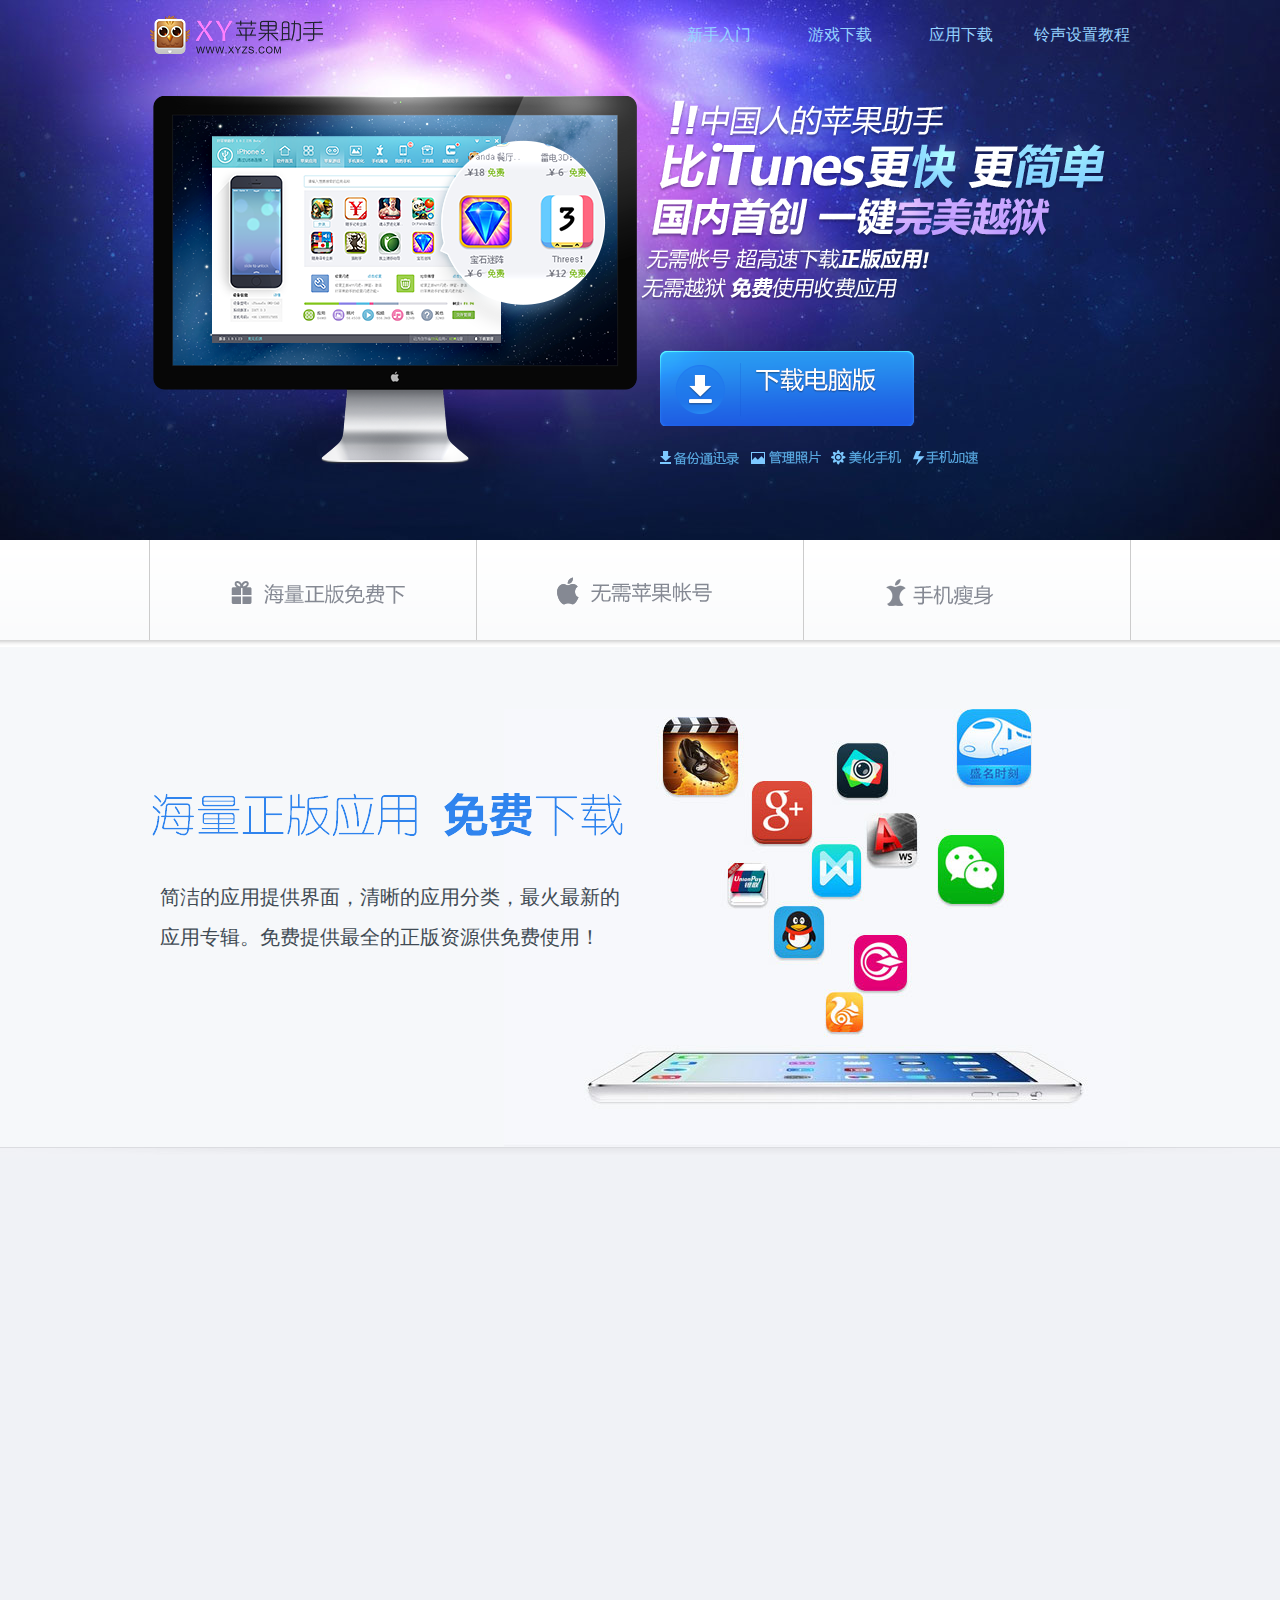
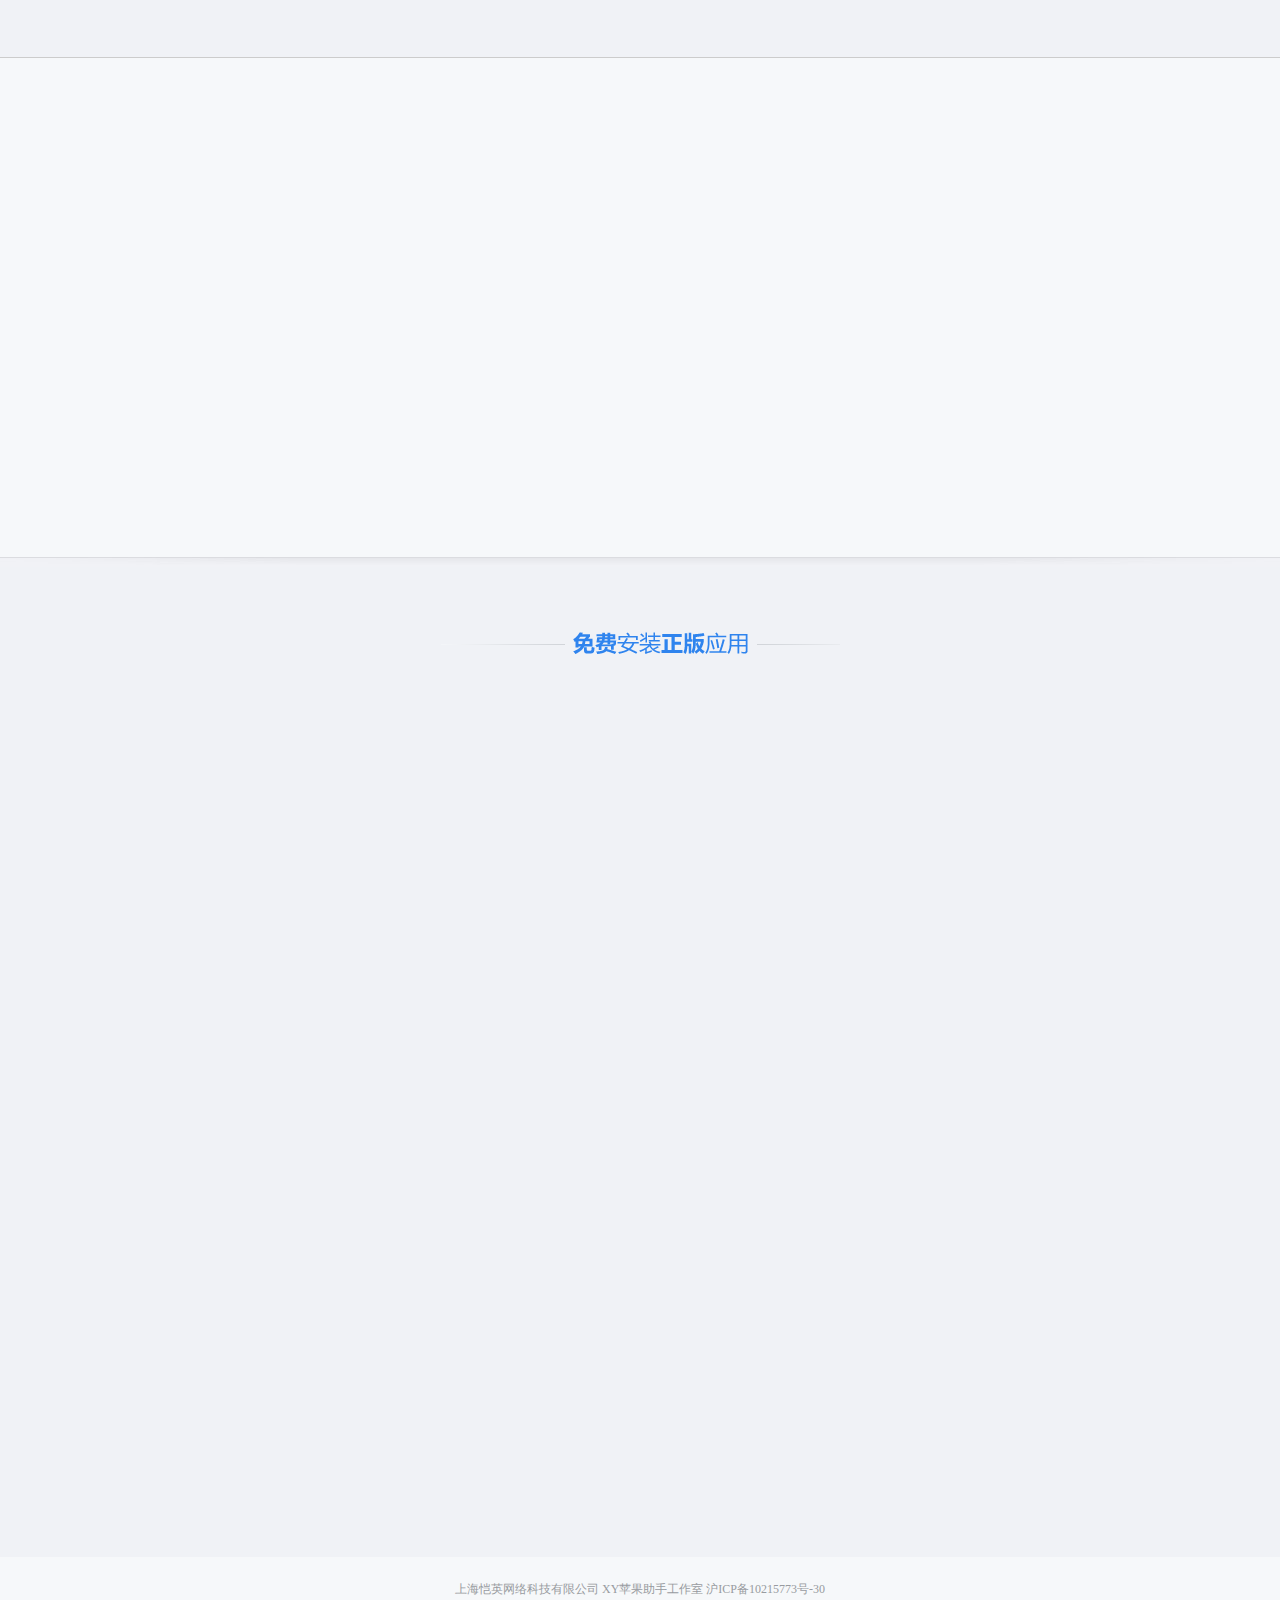
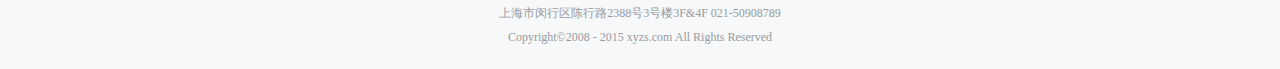
<file: index.html>
<!DOCTYPE html>
<html>
	<head>
		<meta charset="UTF-8">
		<title></title>
	</head>
	<body>
		<script>
			//判断如果是pc端浏览器，自动跳转到pc/index.html
			//如果是苹果安卓手机自动跳转到mobile/index.html
			var userAgent = navigator.userAgent.toLowerCase();
			
			if (userAgent.indexOf('android') == -1
				&& userAgent.indexOf('iphone') == -1
				&& userAgent.indexOf('ipad') == -1) {
					
				location.href = 'pc/index.html';		
			} else {
				location.href = 'mobile/index.html';
			}
		</script>
	</body>
</html>
</file>
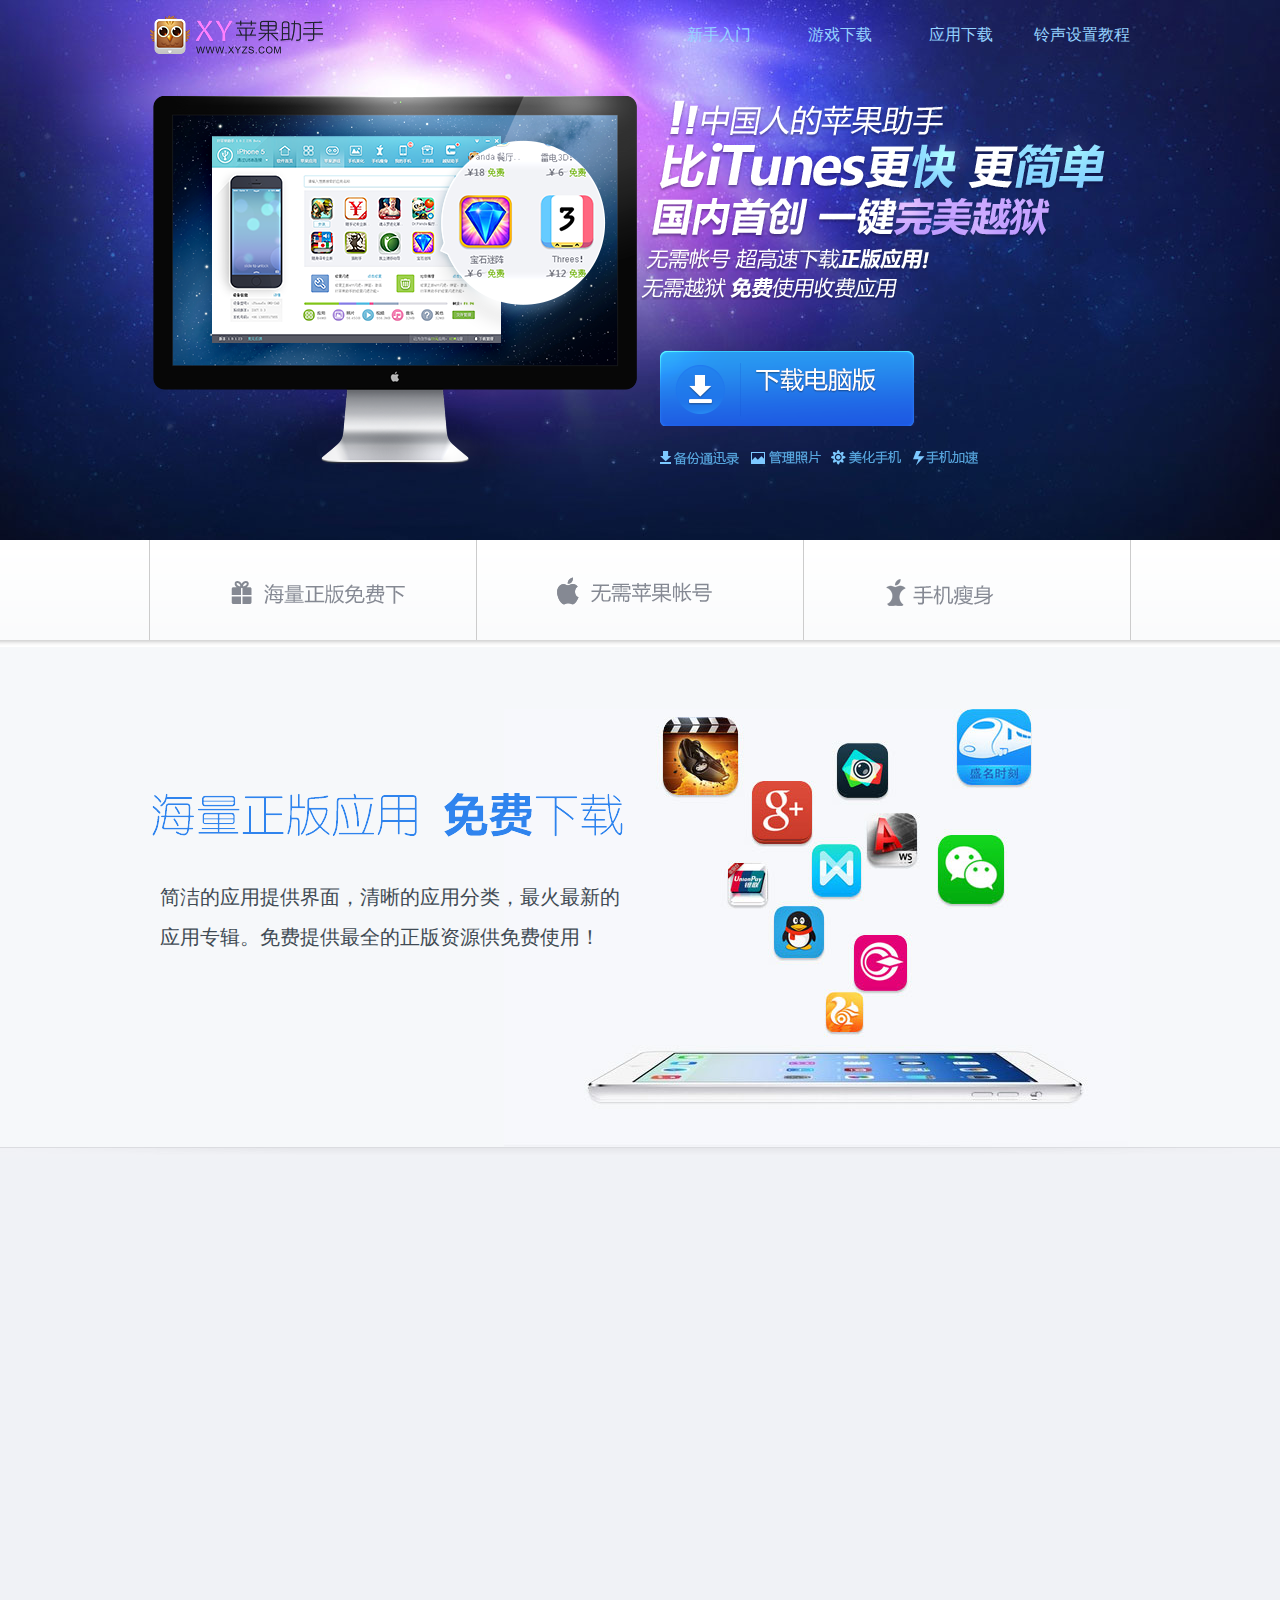
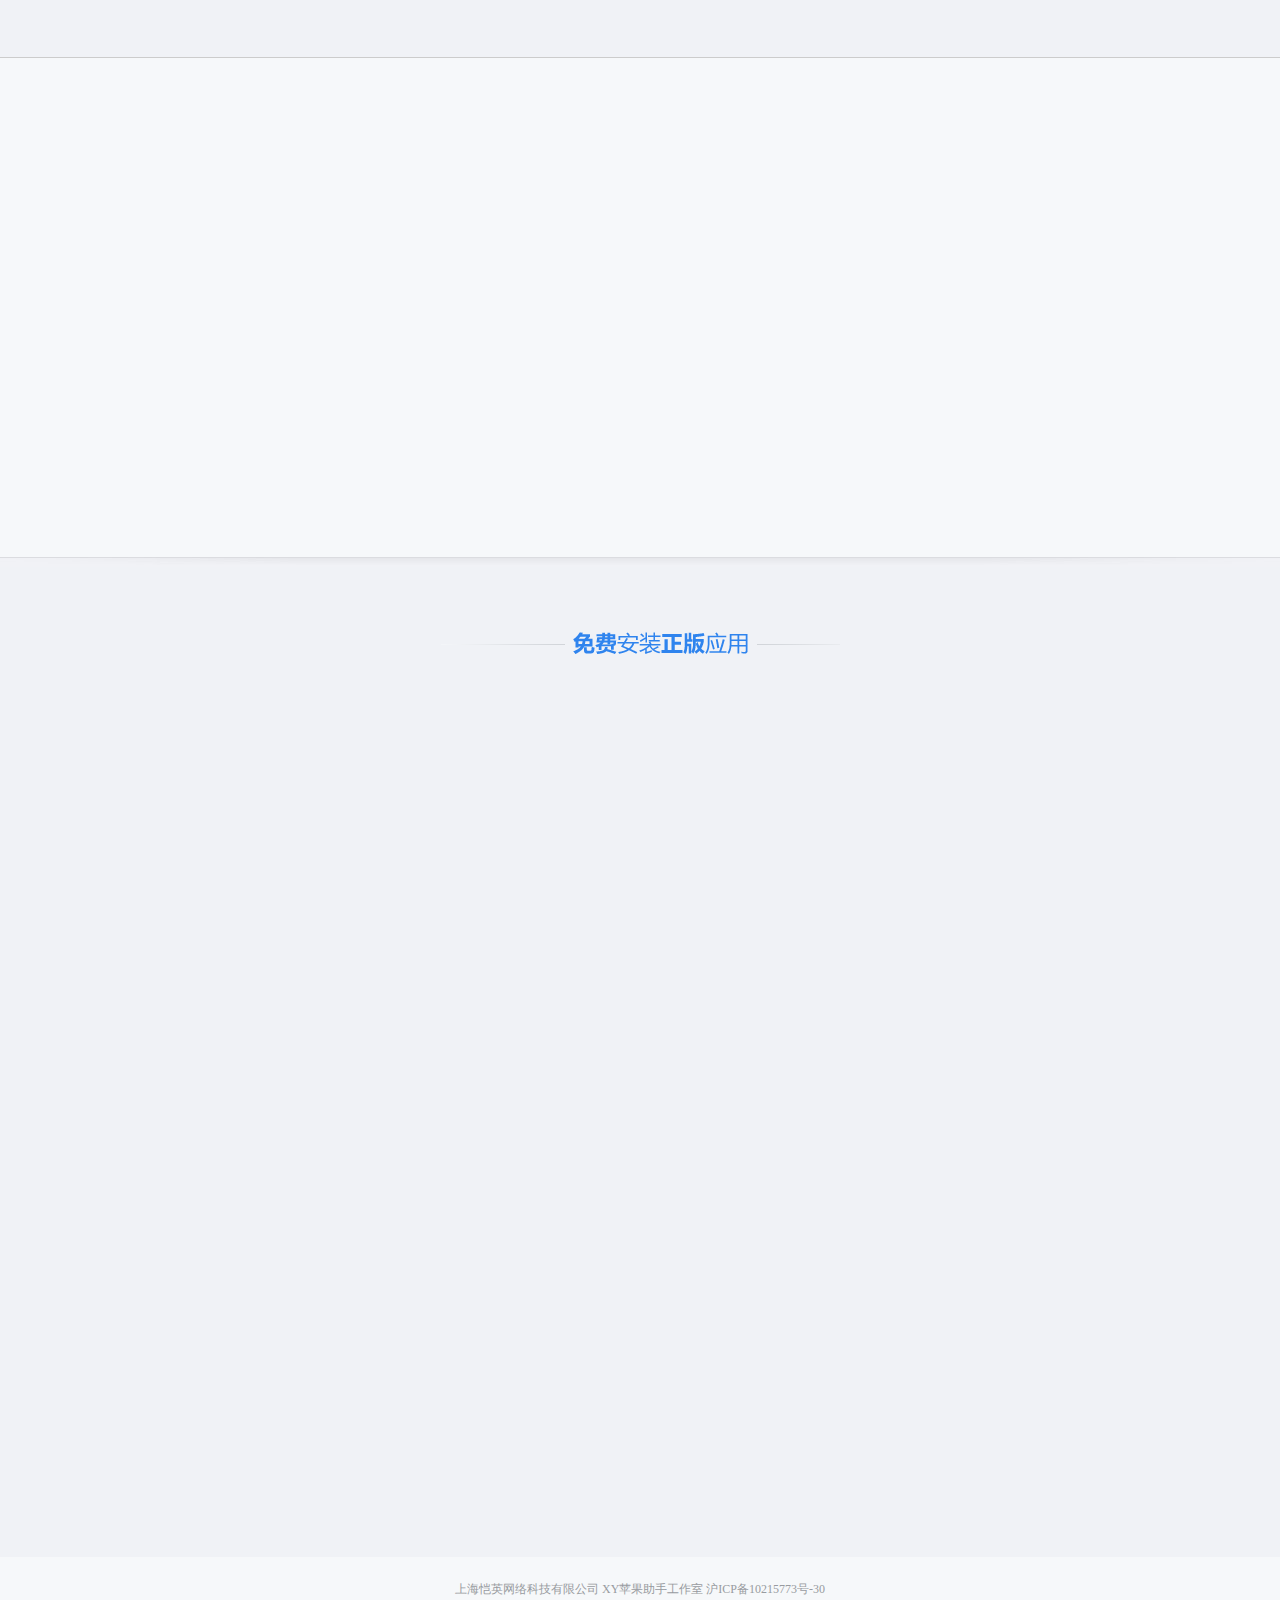
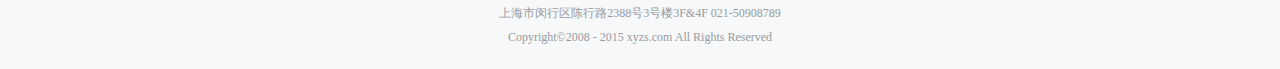
<file: mobile/index.html>
<!DOCTYPE html>
<html>
	<head>
		<meta charset="UTF-8">
		<title>xy苹果助手移动版</title>
		<!--设置viewport视口-->
		<meta name="viewport" content="width=320,user-scalale=no,minimum-scale=0.5,maximum-scale=2.0" />
		<link rel="stylesheet" href="index.css" />
		<script type="text/javascript" src="../navToPc.js" ></script>
	</head>
	<body>
		<!--最外层容器开始-->
		<div class="wrapper">
			<!--logo开始-->
			<div class="logo">
				<img src="images/logo.png"/>
			</div>
			<!--logo结束-->
			<!--立即安装按钮开始-->
			<a href="#" class="lijianzhuang">
				<img src="images/lijianzhuang.png"/>
			</a>
			<!--立即安装按钮结束-->
			<!--提示开始-->
			<p class="tishi">8.1.3以上用户请先删除旧版的xy助手，再安装</p>
			<!--提示结束-->
			<!--主题图片开始-->
			<img src="images/zhuti.png" class="zhuti"/>
			<!--主题图片结束-->
			<!--列表开始-->
			<ul class="list">
				<li>
					<img src="images/ziyuan.png"/>
					<div class="biaotitxt">
						<h1>海量资源免费下载</h1>
						<p>游戏与应用数量国内NO.1</p>
					</div>
				</li>
				<li>
					<img src="images/bianjituandui.png"/>
					<div class="biaotitxt">
						<h1>优秀编辑团队推荐</h1>
						<p>每天为您呈现最IN应用游戏</p>
					</div>
				</li>
				<li>
					<img src="images/tieheyonghu.png"/>
					<div class="biaotitxt">
						<h1>中国人的App Store</h1>
						<p>更贴合国内用户的使用习惯</p>
					</div>
				</li>
			</ul>
			<!--列表结束-->
			<!--网页底部开始-->
			<footer>
				<p>上海恺英网络有限公司版权所有</p>
				<p>Copyright &copy; 2008 - 2015 xyzs.com All Rights Reserved</p>
			</footer>
			<!--网页底部结束-->
		</div>
		<!--最外层容器结束-->
	</body>
</html>
</file>
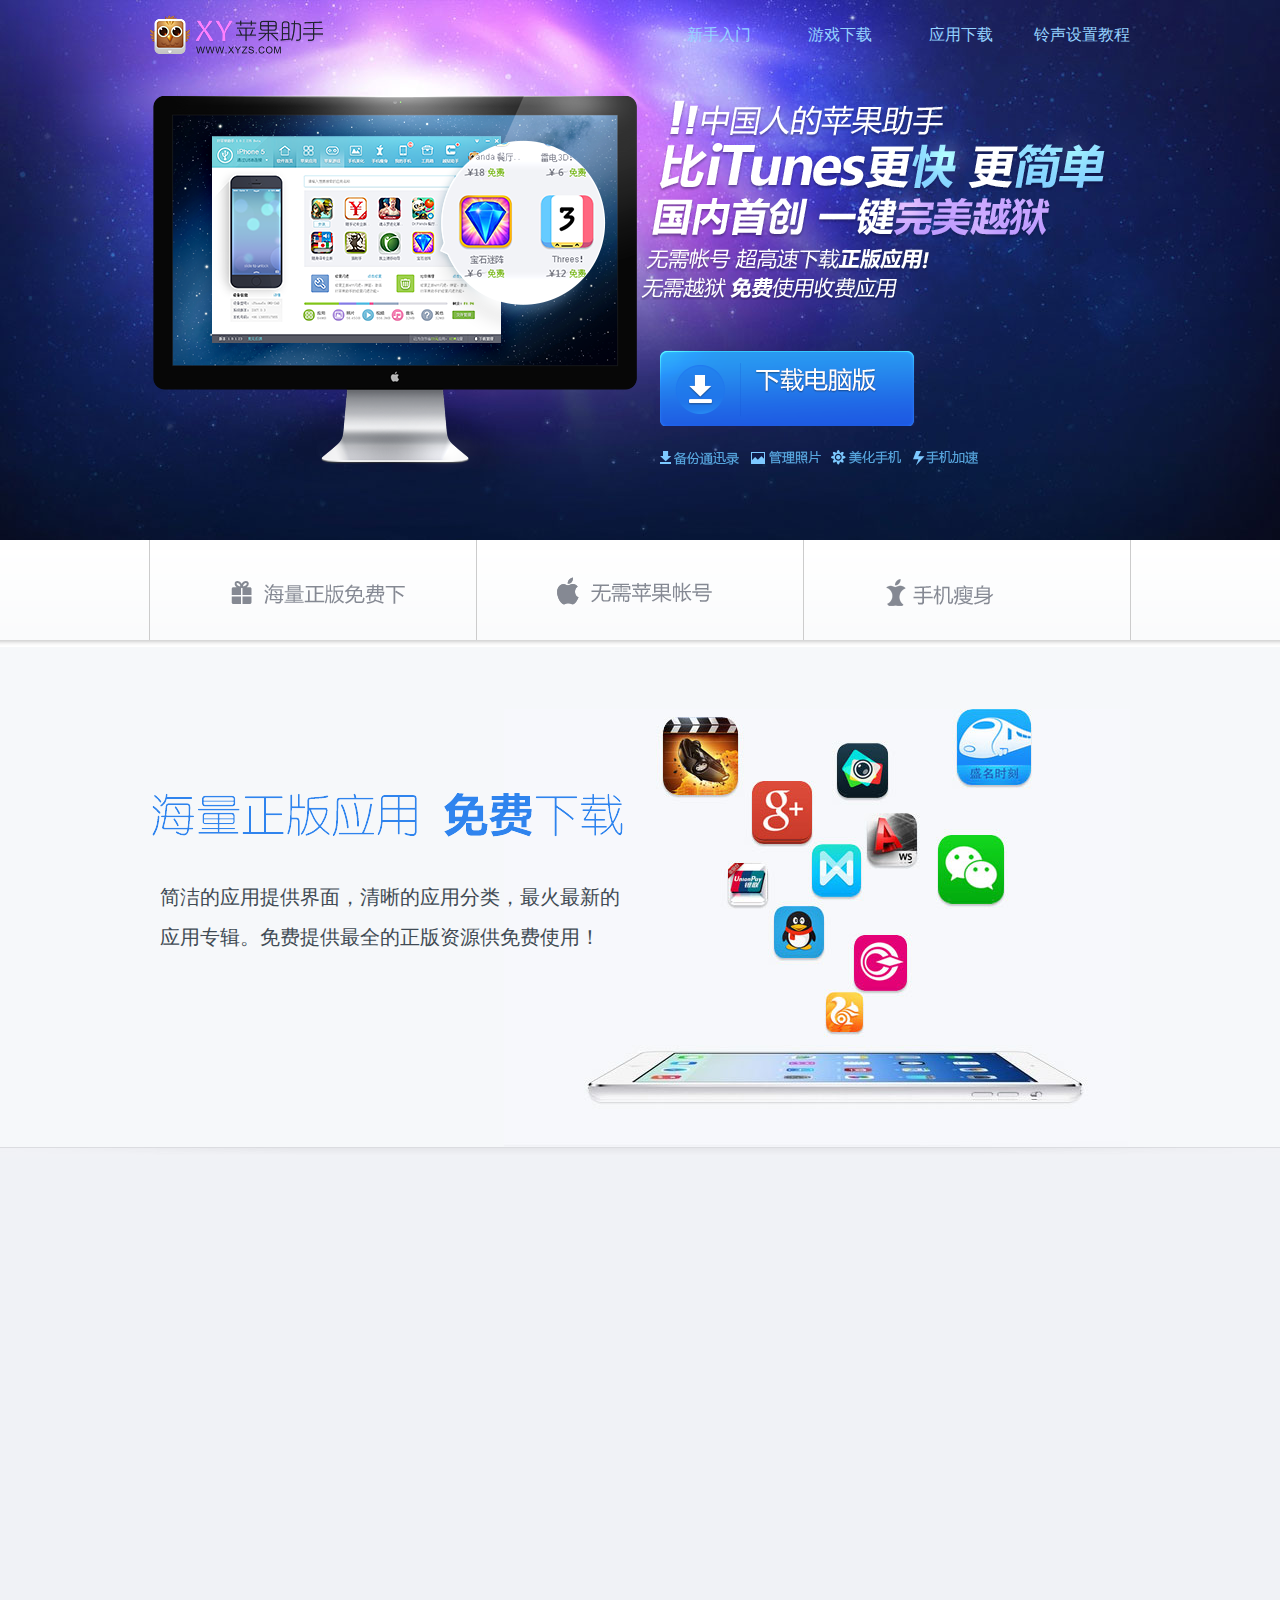
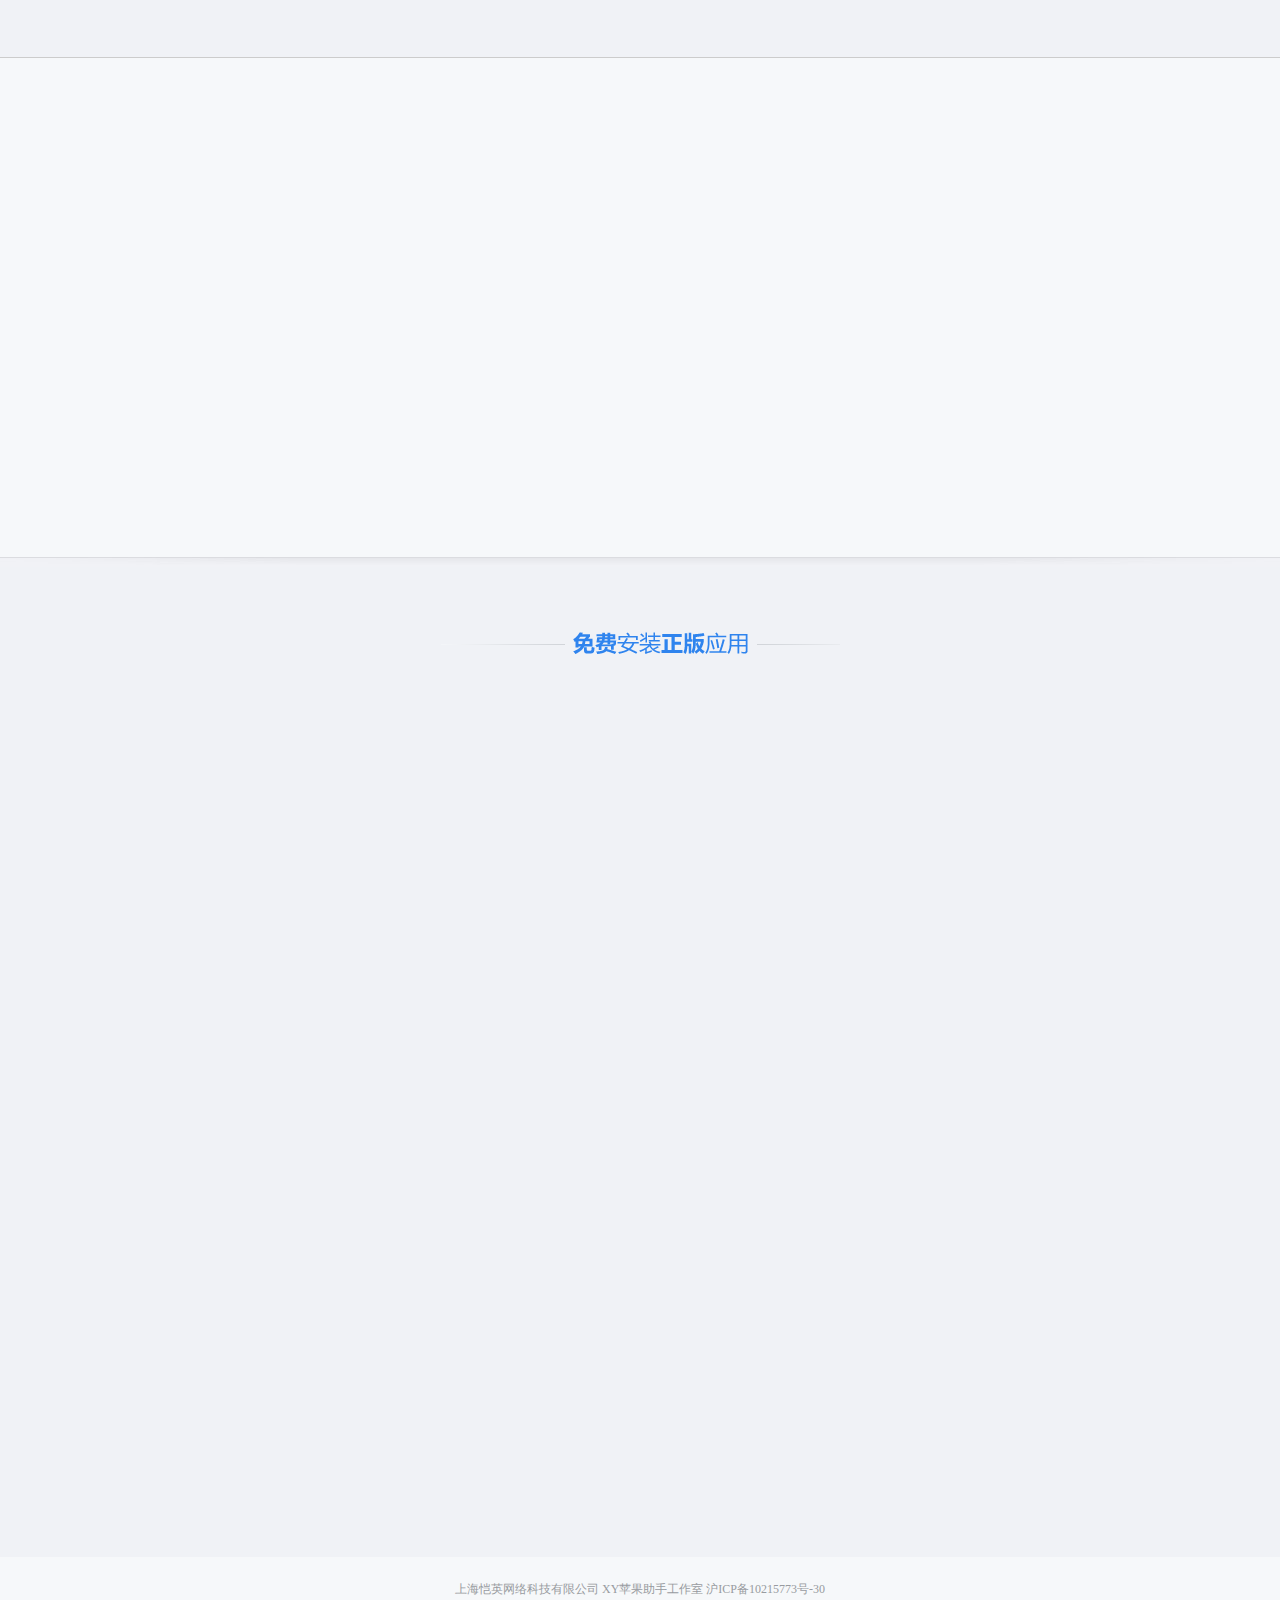
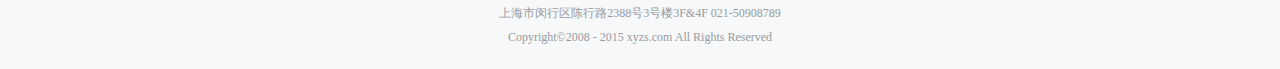
<file: pc/index.html>
<!DOCTYPE html>
<html>
	<head>
		<meta charset="UTF-8">
		<title>xy苹果助手</title>
		<link rel="stylesheet" type="text/css" href="css/index.css"/>
		<link rel="stylesheet" type="text/css" href="css/animate.css"/>
		<script type="text/javascript" src="../navToMobile.js" ></script>
	</head>
	<body>
		<!--logo开头-->
		<div class="logo">
			<a href="http://www.xyzs.com" target="_blank">
				xy苹果助手
			</a>		
			
			<p>
				<a href="">铃声设置教程</a>
				<a href="">应用下载</a>
				<a href="">游戏下载</a>
				<a href="">新手入门</a>
			</p>
		</div>
		<!--logo结束-->
		<!--主内容区开始-->
		<div class="wrapper">
			<!--banner开始-->
			<div class="banner">
				<div class="banner-center">
					<div  class="back-img1 wow rollIn">
						<!--显示器的图片-->
					</div>					
					<div class="back-img2 wow bounceInRight">
						<div class="back-img2_1">
							<!--中国人的苹果助手-->
						</div>
						<a href="#">
							<!--下载电脑版-->
						</a>
						<span>
							<!--备份通讯录 管理照片 美化手机 手机加速-->
						</span>
					</div>
				</div>
			</div>
			<!--banner结束-->
			<!--导航条开始-->
			<div class="nav-wrap">
				<ul class="nav">
					<li class="intro"><a href="#post-intro">海量正版免费下</a></li>
					<li class="usage"><a href="#post-usage">无需苹果账号</a></li>
					<li class="choice"><a href="#choiceness">手机瘦身</a></li>
				</ul>
			</div>
			<!--导航条结束-->
			<!--海量正版免费下开始-->
			<div id="post-intro" class="post-intro">
				<div class="download wow bounceInLeft">
					<h1>海量正版应用 免费下载</h1>
					<p>	
						简洁的应用提供界面，清晰的应用分类，最火最新的
						<br />
						应用专辑。免费提供最全的正版资源供免费使用！
					</p>
				</div>
			</div>
			<!--海量正版免费下结束-->
			<!--无需苹果账号区域开始-->
			<div id="post-usage" class="post-usage">
				<div class="jianbian">
					<!--渐变分隔条-->
				</div>
				<div class="none-pwd wow bounceInRight">
					<h1>无需苹果账号</h1>
					<p>	
						简洁的应用提供界面，清晰的应用分类，最火最新的
						<br />
						应用专辑。免费提供最全的正版资源供免费使用！
					</p>
				</div>
			</div>
			<!--无需苹果账号区域结束-->
			<!--苹果瘦身开始-->
			<div id="choiceness" class="choiceness">
				<div class="border">
					<!--分隔线-->
				</div>
				<div class="apple-thin wow swing">
					<h1>为您的苹果瘦身</h1>
					<p>
						清理手机垃圾，找出没用的大文件，无损处理
						<br />
						手机照片。为您的设备腾出50%以上的空间，
						<br />
						赶快试用吧
					</p>
				</div>
			</div>
			<!--苹果瘦身结束-->
			<!--免费安装正版应用开始-->
			<div class="free-app">
				<h1>免费安装正版应用</h1>
				<div class="free-app1 wow bounceInLeft">
					<ul>
						<li>
							<div class="free_app_bg">
								<div class="free_app_icon">
									<img src="images/weixin_icon.jpg"/>
								</div>
								<div class="free_app_download">
									<h2>微信</h2>
									<div class="free_app_num">
										4582.2万安装&nbsp;34.5M
									</div>
									<p>
										超过三亿人使用的手机应用，发送语音短信、视频、图片和文字，可以群聊。
									</p>
									<a href="#">通过XY助手下载</a>
								</div>
							</div>
						</li>
						<li>
							<div class="free_app_bg">
								<div class="free_app_icon">
									<img src="images/weixin_icon.jpg"/>
								</div>
								<div class="free_app_download">
									<h2>微信</h2>
									<div class="free_app_num">
										4582.2万安装&nbsp;34.5M
									</div>
									<p>
										超过三亿人使用的手机应用，发送语音短信、视频、图片和文字，可以群聊。
									</p>
									<a href="#">通过XY助手下载</a>
								</div>
							</div>
						</li>
						<li>
							<div class="free_app_bg">
								<div class="free_app_icon">
									<img src="images/weixin_icon.jpg"/>
								</div>
								<div class="free_app_download">
									<h2>微信</h2>
									<div class="free_app_num">
										4582.2万安装&nbsp;34.5M
									</div>
									<p>
										超过三亿人使用的手机应用，发送语音短信、视频、图片和文字，可以群聊。
									</p>
									<a href="#">通过XY助手下载</a>
								</div>
							</div>
						</li>
						<li>
							<div class="free_app_bg">
								<div class="free_app_icon">
									<img src="images/weixin_icon.jpg"/>
								</div>
								<div class="free_app_download">
									<h2>微信</h2>
									<div class="free_app_num">
										4582.2万安装&nbsp;34.5M
									</div>
									<p>
										超过三亿人使用的手机应用，发送语音短信、视频、图片和文字，可以群聊。
									</p>
									<a href="#">通过XY助手下载</a>
								</div>
							</div>
						</li>
						<li>
							<div class="free_app_bg">
								<div class="free_app_icon">
									<img src="images/weixin_icon.jpg"/>
								</div>
								<div class="free_app_download">
									<h2>微信</h2>
									<div class="free_app_num">
										4582.2万安装&nbsp;34.5M
									</div>
									<p>
										超过三亿人使用的手机应用，发送语音短信、视频、图片和文字，可以群聊。
									</p>
									<a href="#">通过XY助手下载</a>
								</div>
							</div>
						</li>
						<li>
							<div class="free_app_bg">
								<div class="free_app_icon">
									<img src="images/weixin_icon.jpg"/>
								</div>
								<div class="free_app_download">
									<h2>微信</h2>
									<div class="free_app_num">
										4582.2万安装&nbsp;34.5M
									</div>
									<p>
										超过三亿人使用的手机应用，发送语音短信、视频、图片和文字，可以群聊。
									</p>
									<a href="#">通过XY助手下载</a>
								</div>
							</div>
						</li>
						<li>
							<div class="free_app_bg">
								<div class="free_app_icon">
									<img src="images/weixin_icon.jpg"/>
								</div>
								<div class="free_app_download">
									<h2>微信</h2>
									<div class="free_app_num">
										4582.2万安装&nbsp;34.5M
									</div>
									<p>
										超过三亿人使用的手机应用，发送语音短信、视频、图片和文字，可以群聊。
									</p>
									<a href="#">通过XY助手下载</a>
								</div>
							</div>
						</li>
						<li>
							<div class="free_app_bg">
								<div class="free_app_icon">
									<img src="images/weixin_icon.jpg"/>
								</div>
								<div class="free_app_download">
									<h2>微信</h2>
									<div class="free_app_num">
										4582.2万安装&nbsp;34.5M
									</div>
									<p>
										超过三亿人使用的手机应用，发送语音短信、视频、图片和文字，可以群聊。
									</p>
									<a href="#">通过XY助手下载</a>
								</div>
							</div>
						</li>
						<li>
							<div class="free_app_bg">
								<div class="free_app_icon">
									<img src="images/weixin_icon.jpg"/>
								</div>
								<div class="free_app_download">
									<h2>微信</h2>
									<div class="free_app_num">
										4582.2万安装&nbsp;34.5M
									</div>
									<p>
										超过三亿人使用的手机应用，发送语音短信、视频、图片和文字，可以群聊。
									</p>
									<a href="#">通过XY助手下载</a>
								</div>
							</div>
						</li>
						<li>
							<div class="free_app_bg">
								<div class="free_app_icon">
									<img src="images/weixin_icon.jpg"/>
								</div>
								<div class="free_app_download">
									<h2>微信</h2>
									<div class="free_app_num">
										4582.2万安装&nbsp;34.5M
									</div>
									<p>
										超过三亿人使用的手机应用，发送语音短信、视频、图片和文字，可以群聊。
									</p>
									<a href="#">通过XY助手下载</a>
								</div>
							</div>
						</li>
						<li>
							<div class="free_app_bg">
								<div class="free_app_icon">
									<img src="images/weixin_icon.jpg"/>
								</div>
								<div class="free_app_download">
									<h2>微信</h2>
									<div class="free_app_num">
										4582.2万安装&nbsp;34.5M
									</div>
									<p>
										超过三亿人使用的手机应用，发送语音短信、视频、图片和文字，可以群聊。
									</p>
									<a href="#">通过XY助手下载</a>
								</div>
							</div>
						</li>
						<li>
							<div class="free_app_bg">
								<div class="free_app_icon">
									<img src="images/weixin_icon.jpg"/>
								</div>
								<div class="free_app_download">
									<h2>微信</h2>
									<div class="free_app_num">
										4582.2万安装&nbsp;34.5M
									</div>
									<p>
										超过三亿人使用的手机应用，发送语音短信、视频、图片和文字，可以群聊。
									</p>
									<a href="#">通过XY助手下载</a>
								</div>
							</div>
						</li>
					</ul>
				</div>
			</div>
			<!--免费安装正版应用结束-->
			<!--网页底部开始-->
			<div class="footer">
				<p>上海恺英网络科技有限公司 XY苹果助手工作室 沪ICP备10215773号-30</p>
				<p>上海市闵行区陈行路2388号3号楼3F&amp;4F 021-50908789</p>
				<p>Copyright&copy;2008 - 2015 xyzs.com All Rights Reserved</p>
			</div>
			<!--网页底部结束-->
		</div>
		<!--主内容区结束-->
		
		<!--回到顶部按钮开始-->
			<div id="topcontrol">
				<img src="images/top.gif"/>
			</div>		
		<!--回到顶部按钮结束-->
		
		<script type="text/javascript" src="js/jquery.js" ></script>
		<script type="text/javascript" src="js/index.js" ></script>
		<script type="text/javascript" src="js/wow.js" ></script>
		<script>
			//如果不是IE6789，可以调用wow滚动动画的功能
			if (!(/msie [6|7|8|9]/i.test(navigator.userAgent))){
				var w = new WOW();
				w.init();
			}
		</script>
	</body>
</html>
</file>
<file: mobile/index.css>
@charset "utf-8";

* {
	margin: 0;
	padding: 0;
}

ul,li {
	list-style-type: none;
}

a {
	text-decoration: none;
}

/*logo图片*/
.logo {
	width: 320px;
	height: 238px;
	margin: 0 auto;
	padding: 22px 0 16px;
}

.logo img {
	width: 320px;
	height: 238px;
	display: block;
}

/*立即安装*/
.lijianzhuang {
	display: block;
	width: 230px;
	height: 46px;
	margin: 0 auto;
}

.lijianzhuang img {
	width: 230px;
	height: 46px;
}

/*提示文字*/
.tishi {
	color: #87949f;
	font-size: 12px;
	text-align: center;
	padding: 10px 0 35px;
}

/*主题图片*/
.zhuti {
	display: block;
	width: 320px;
	margin: 0 auto;
}

/*列表*/
.list {
	width: 320px;
	margin: 0 auto;
	padding: 31px 0 14px;
}

.list li {
	padding-left: 44px;
	padding-bottom: 14px;
	overflow: hidden;
}

.list li img {
	width: 64px;
	height: 64px;
	float: left;
}

.list li .biaotitxt {
	padding-left: 14px;
	float: left;
}

.list li .biaotitxt h1 {
	font-size: 13px;
	color: #3a4048;
	padding: 14px 0 11px;
	font-weight: normal;
}

.list li .biaotitxt p {
	font-size: 11px;
	color: #87949F;
}

/*网页底部*/
footer {
	font-size: 12px;
	color: #87949F;
	text-align: center;
	padding: 10px 0;
	background: #f9f9f9;
	line-height: 1.5em;
}

/**
 * 响应式布局,视口超过768设置的样式
 */
@media only screen and (min-width: 768px ) {
	/*logo图片*/
	.logo {
		width: 640px;
		height: 476px;
		padding: 44px 0 32px;
	}
	
	.logo img {
		width: 640px;
		height: 476px;
	}
	
	/*立即安装*/
	.lijianzhuang {
		width: 460px;
		height: 92px;
	}
	
	.lijianzhuang img {
		width: 460px;
		height: 92px;
	}
	
	/*提示文字*/
	.tishi {
		font-size: 16px;
		padding: 20px 0 70px;
	}
	
	/*主题图片*/
	.zhuti {
		width: 640px;
	}
	
	/*列表*/
	.list {
		width: 640px;
		padding: 62px 0 28px;
	}
	
	.list li {
		padding-left: 88px;
		padding-bottom: 28px;
	}
	
	.list li img {
		width: 128px;
		height: 128px;
	}
	
	.list li .biaotitxt {
		padding-left: 28px;
	}
	
	.list li .biaotitxt h1 {
		font-size: 26px;
		padding: 28px 0 22px;
	}
	
	.list li .biaotitxt p {
		font-size: 14px;
	}
	
	/*网页底部*/
	footer {
		font-size: 16px;
		padding: 20px 0;
	}
}
</file>
<file: pc/css/index.css>
@charset "utf-8";

/*统一设置*/
* {
	margin: 0;
	padding: 0;
}

body {
	font-family: "微软雅黑";
	overflow-x: hidden;
}

ul,li {
	list-style-type: none;
}

a {
	text-decoration: none;
}

/*logo区域*/
.logo {
	width: 980px;
	height: 40px;
	padding-top: 15px;
	margin: 0 auto;
	position: relative;
	z-index: 9999;
}

/*logo图片*/
.logo > a {
	width: 174px;
	height: 40px;
	float: left;
	background: url(../images/logo.png) no-repeat;
	text-indent: -9999px;
}

/*logo顶部按钮*/
.logo p {
	height: 40px;
	float: right;
}

.logo p a {
	width: 96px;
	height: 40px;
	line-height: 40px;
	text-align: center;
	color: #95d3ff;
	margin-left: 25px;
	float: right;
}

.logo p a:hover {
	background: url(../images/downloadHeader.png) no-repeat;
}

/*主内容区*/
.wrapper {
	position: absolute;
	min-height: 1000px;
	width: 100%;
	margin-top: -55px;
}

/*banner区域*/
.banner {
	height: 540px;
	background: url(../images/top_bg.jpg) no-repeat center;
}

.banner-center {
	width: 980px;
	height: 540px;
	margin: 0 auto;
}

/*banner左侧*/
.back-img1 {
	width: 490px;
	height: 540px;
	float: left;
	background: url(../images/bg_top_cinema_0.png) no-repeat center;
}

/*banner右侧*/
.back-img2 {
	width: 490px;
	float: left;
	position: relative;
	top: 100px;
}

.back-img2_1 {
	width: 480px;
	height: 200px;
	background: url(../images/img.png) no-repeat;
}

.back-img2 a {
	display: block;
	width: 255px;
	height: 76px;
	background: url(../images/img.png) no-repeat -14px -205px;
	margin-top: 50px;
	margin-left: 20px;
}

.back-img2 span {
	display: block;
	width: 355px;
	height: 44px;
	background: url(../images/img.png) no-repeat -14px -287px;
	margin-left: 20px;
}

/*导航条区域*/
.nav-wrap {
	width: 100%;
	height: 107px;
	position: relative;
	top:0;
	background: url(../images/nav_wrap_bg.png) repeat-x;
	z-index: 9999;
}

.nav-wrap .nav {
	width: 980px;
	height: 100px;
	margin: 0 auto;
	border-left: 1px solid #CCCCCC;
	border-right: 1px solid #CCCCCC;
}

.nav-wrap .nav li {
	width: 326px;
	height: 100px;
	float: left;
	cursor: pointer;
	text-indent: -99999px;
}

.nav-wrap .nav li a {
	display: block;
	line-height: 100px;
}

/*海量正版免费下*/
.nav-wrap .intro {
	background: url(../images/nav_wrap_icon.png) no-repeat 80px -38px;
}

.nav-wrap .intro:hover {
	background: url(../images/nav_wrap_icon.png) no-repeat 81px 40px;
}

/*高亮*/
.nav-wrap .intro.active {
	background: url(../images/nav_wrap_icon.png) no-repeat 81px 40px;
}

/*无需苹果账号*/
.nav-wrap .usage {
	background: url(../images/nav_wrap_icon.png) no-repeat 80px -194px;
	border-left: 1px solid #CCCCCC;
	border-right: 1px solid #CCCCCC;
}

.nav-wrap .usage:hover {
	background: url(../images/nav_wrap_icon.png) no-repeat 80px -118px;
}

.nav-wrap .usage.active {
	background: url(../images/nav_wrap_icon.png) no-repeat 80px -118px;
}

/*手机瘦身*/
.nav-wrap .choice {
	background: url(../images/nav_wrap_icon.png) no-repeat 80px -353px;
}

.nav-wrap .choice:hover {
	background: url(../images/nav_wrap_icon.png) no-repeat 81px -275px;
}

.nav-wrap .choice.active {
	background: url(../images/nav_wrap_icon.png) no-repeat 81px -275px;
}

/*海量正版免费下区域*/
.post-intro {
	height: 500px;
	background: #f6f8fa;
}

.post-intro .download {
	width: 980px;
	height: 355px;
	padding-top: 145px;
	margin: 0 auto;
	background: url(../images/free.jpg) no-repeat bottom right;
}

.post-intro .download h1 {
	height: 45px;
	text-indent: -99999px;
	background: url(../images/img.png) no-repeat 1px -340px;
}

.post-intro .download p {
	line-height: 200%;
	font-size: 20px;
	color: #414b54;
	padding: 40px 0 0 10px;
}

/*无需苹果账号区域*/
.post-usage {
	height: 510px;
	background: #f0f2f6;
}

.post-usage .jianbian {
	height: 10px;
	background: url(../images/jianbian_bg.jpg) no-repeat center;
}

.post-usage .none-pwd {
	width: 980px;
	height: 325px;
	padding-top: 175px;
	margin: 0 auto;
	background: url(../images/none_pwd.jpg) no-repeat bottom left;
}

.post-usage h1 {
	width: 440px;
	height: 45px;
	float: right;
	text-indent: -99999px;
	background: url(../images/img.png) no-repeat 20px -391px;
}

.post-usage p {
	width: 460px;
	line-height: 200%;
	font-size: 20px;
	clear: both;
	float: right;
	color: #414B54;
	padding-top: 40px;
}

/*苹果瘦身区域*/
.choiceness {
	height: 500px;
	background: #F6F8FA;
}

.choiceness .border {
	height: 0;
	border-top: 1px solid #CCCCCC;
}

.choiceness .apple-thin {
	width: 980px;
	height: 355px;
	padding-top: 145px;
	margin: 0 auto;
	background: url(../images/thin.jpg) no-repeat bottom right;
}

.choiceness .apple-thin h1 {
	height: 45px;
	text-indent: -99999px;
	background: url(../images/img.png) no-repeat 1px -438px;
}

.choiceness .apple-thin p {
	line-height: 200%;
	font-size: 20px;
	color: #414B54;
	padding: 40px 0 0 10px;
}

/*免费安装正版应用区域*/
.free-app {
	padding: 75px 0;
	background: url(../images/jianbian_bg.jpg) no-repeat top center #F0F2F6;
}

.free-app h1 {
	width: 400px;
	height: 22px;
	margin: 0 auto;
	background: url(../images/img.png) no-repeat 1px -488px;
	text-indent: -99999px;
}

.free-app .free-app1 {
	width: 980px;
	margin: 0 auto;
	padding-top: 30px;
}

.free-app .free-app1 ul {
	width: 1012.5px;
	overflow: hidden;
}

.free-app .free-app1 ul li {
	width: 305px;
	height: 167px;
	margin-right: 32.5px;
	margin-bottom: 32.5px;
	float: left;
	background: url(../images/free_app_bg.png) no-repeat;
}

.free-app .free-app1 .free_app_bg {
	width: 275px;
	height: 150px;
	padding: 17px 15px 0px 15px;
}

.free-app .free-app1 .free_app_icon {
	width: 75px;
	height: 75px;
	float: left;
}

.free-app .free-app1 .free_app_download {
	width: 180px;
	padding-left: 20px;
	float: left;
}

.free-app .free-app1 .free_app_download h2 {
	font-size: 14px;
	line-height: 24px;
	color: #676974;
	font-weight: normal;
}

.free-app .free-app1 .free_app_download .free_app_num {
	height: 24px;
	color: #c1c3c7;
	font-size: 12px;
	text-indent: 20px;
	background: url(../images/img.png) no-repeat -344px -240px;
}

.free-app .free-app1 .free_app_download p {
	font-size: 12px;
	color: #989ba0;
	line-height: 150%;
	max-height: 60px;
	overflow: hidden;
}

.free-app .free-app1 .free_app_download a {
	display: block;
	width: 115px;
	height: 30px;
	line-height: 30px;
	background: #6bce5a;
	color: #fff;
	font-size: 12px;
	text-align: center;
	float: right;
}

/*网页底部*/
.footer {
	color: #989BA0;
	line-height: 200%;
	background: #F6F8FA;
	text-align: center;
	font-size: 12px;
	padding: 20px;
}

/*回到顶部按钮*/
#topcontrol {
	position: fixed;
	right: 5px;
	bottom: 80px;
	cursor: pointer;
	display: none;
	z-index: 999;
}

/*fixed样式*/
.fix {
	position: fixed!important;
}
</file>
